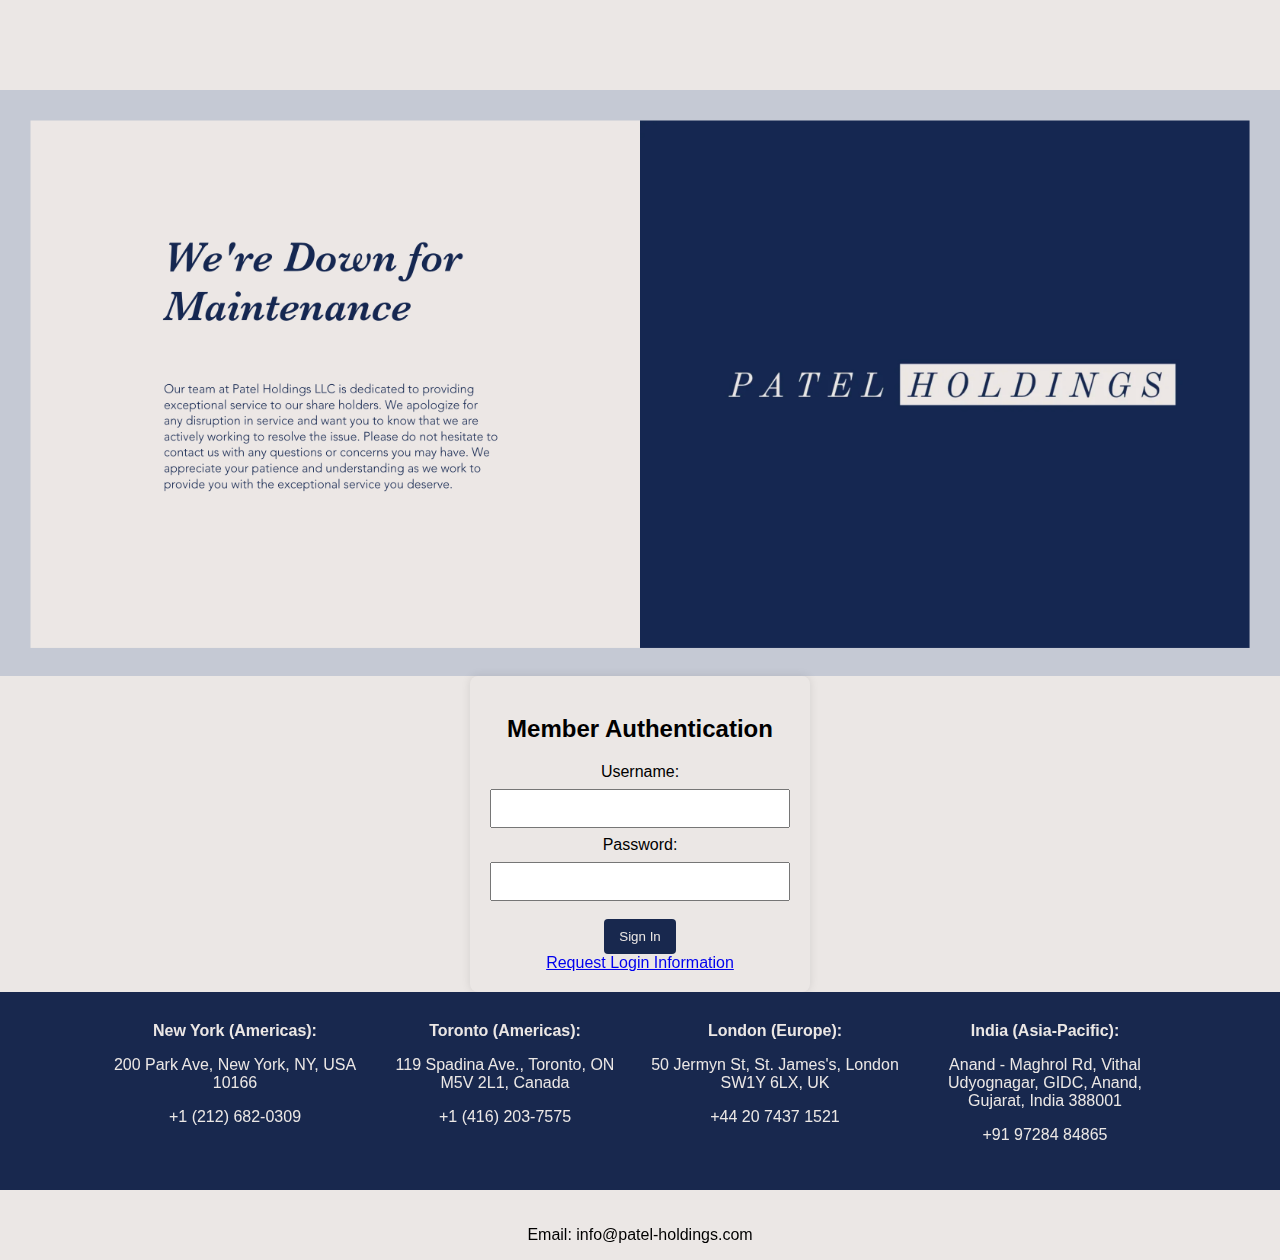
<file: index.html>
<!DOCTYPE html>
<html>
<head>
    <meta charset="UTF-8">
    <title>Patel Holdings LLC</title>
    <meta name="description" content="A private, multigenerational investment firm diversifying wealth across family funds, businesses, and global ventures.">
    <link rel="icon" type="image/x-icon" href="favicon.JPG">
    <meta name="viewport" content="width=device-width, initial-scale=1.0">
    
    <!-- Google tag (gtag.js) -->
    <script async src="https://www.googletagmanager.com/gtag/js?id=G-N3KFG5C1ZL"></script>
    <script>
      window.dataLayer = window.dataLayer || [];
      function gtag(){dataLayer.push(arguments);}
      gtag('js', new Date());
    
      gtag('config', 'G-N3KFG5C1ZL');
    </script>
    <style>
        body {
            margin: 0;
            padding: 0;
            font-family: Arial, sans-serif;
            background-color: #ebe7e5;
            display: flex;
            align-items: center;
            justify-content: center; 
            height: 100vh;
            flex-direction: column;
        }
        .image-container {
            background-color: #ebe7e5;
            text-align: center;
        }
        .responsive {
            width: 100%;
            height: auto;
            max-width: 100%
        }
        .container {
            background-color: #ebe7e5;
            padding: 20px;
            border-radius: 8px;
            box-shadow: 0 0 10px rgba(0, 0, 0, 0.1);
            width: 300px;
            text-align: center;
        }
        input {
            width: 100%;
            padding: 10px;
            margin: 8px 0;
            box-sizing: border-box;
        }
        button {
            background-color: #18284e;
            color: #ebe7e5;
            padding: 10px 15px;
            border: none;
            border-radius: 4px;
            cursor: pointer;
            margin-top: 10px; /* Add margin-top for spacing between buttons */
        }
        /* Styles for desktop */
        @media only screen and (min-width: 768px) {
            .image-container {
        padding-top: 450px; /* Adjust padding for desktop */
            }
            .mobile-image {
                display: none;
            }
            .desktop-image {
                display: block;
            }
        }
        /* Styles for mobile */
        @media only screen and (max-width: 767px) {
            .image-container {
        padding-top: 1070px; /* Adjust padding for mobile */
            }
            .desktop-image {
                display: none;
            }
            .mobile-image {
                display: block;
            }
        }
        /* Additional styles for the contact information */
        .contact-info-container {
            background-color: #18284e;
            color: #ebe7e5;
            text-align: center;
            padding: 20px;
            width: 100%;
            display: flex; /* Use flexbox for horizontal alignment */
            justify-content: center; /* Center align the items */
            flex-wrap: wrap; /* Allow items to wrap to the next line if needed */
        }
        .location-container {
            margin: 10px; /* Add margin between location containers */
            width: 250px; /* Set a fixed width for each location container */
        }
        /* Styles for address and phone number */
        .location {
            font-weight: bold;
            margin-bottom: 5px; /* Add margin below location name */
        }
        .email {
            margin-top: 20px; /* Add margin on top of email */
        }
    </style>
</head>
<body>
    <div class="image-container">
        <!-- Desktop Image -->
        <img src="landing-page.png" alt="Desktop Image" class="responsive desktop-image">
        <!-- Mobile Image -->
        <img src="landing-page-mobile.png" alt="Mobile Image" class="responsive mobile-image">
    </div>
    <script type="module">
        // Import the functions you need from the SDKs you need
        import { initializeApp } from "https://www.gstatic.com/firebasejs/10.8.0/firebase-app.js";
        import { getAnalytics } from "https://www.gstatic.com/firebasejs/10.8.0/firebase-analytics.js";
        // TODO: Add SDKs for Firebase products that you want to use
        // https://firebase.google.com/docs/web/setup#available-libraries
        import { getAuth } from "firebase/auth";
        
        // Your web app's Firebase configuration
        // For Firebase JS SDK v7.20.0 and later, measurementId is optional
        const firebaseConfig = {
        apiKey: "AIzaSyBKk0b2-Dr2IkiiSObJdxdKiNaHRCQMmzo",
        authDomain: "patel-holdings.firebaseapp.com",
        projectId: "patel-holdings",
        storageBucket: "patel-holdings.appspot.com",
        messagingSenderId: "703106012824",
        appId: "1:703106012824:web:9a51ca849e006fa41fa2ed",
        measurementId: "G-N3KFG5C1ZL"
        };
        
        // Initialize Firebase
        const app = initializeApp(firebaseConfig);
        const analytics = getAnalytics(app);
        
        const auth = getAuth(app);
    </script>
    <div class="container">
        <h2>Member Authentication</h2>
        <form action="https://bba.bloomberg.net/" method="post">
            <label for="username">Username:</label>
            <input type="text" id="username" name="username" required>
            <label for="password">Password:</label>
            <input type="password" id="password" name="password" required>
            <button type="submit">Sign In</button>
        </form>
        <!-- Sign Up button -->
        <a href="mailto:IT@patel-holdings.com?subject=Request%20-%20User%20Sign%20Up&body=%5BFirst%20Name%5D%5BLast%20Name%5D%20requesting%20login%20information%20for%20Patel-Holdings.com%20%26%20BBA.%20ID%20number%3A%20%5BEmployee%20ID%5D%2C%20Phone%20number%20%28for%2FA%29%20%5B%2Bx-xxx-xxx-xxxx%5D.%20RefID%3Ab00e44b3-6ea2-444f-a2c3-c084ea4c96cc" onclick="redirectIfGmail()">Request Login Information</a>
        <script>
        function redirectIfGmail() {
          if (window.location.href.indexOf("gmail.com") !== -1) {
            window.location.href = "https://mail.google.com/mail/u/0/?view=cm&fs=1&to=IT@patel-holdings.com&su=Request%20-%20User%20Sign%20Up&body=%5BFirst%20Name%5D%5BLast%20Name%5D%20requesting%20login%20information%20for%20Patel-Holdings.com%20%26%20BBA.%20ID%20number%3A%20%5BEmployee%20ID%5D%20C%2C%20Phone%20number%20%28for%2FA%29%20%5B%2Bx-xxx-xxx-xxxx%5D.%20RefID%3Ab00e44b3-6ea2-444f-a2c3-c084ea4c96cc";
          }
        }
        </script>
        
        </a>
    </div>
<!-- Contact information -->
    <div class="contact-info-container">
        <div class="location-container">
            <div class="location">New York (Americas):</div>
            <p>200 Park Ave, New York, NY, USA 10166</p>
            <p>+1 (212) 682-0309</p>
        </div>
        <div class="location-container">
            <div class="location">Toronto (Americas):</div>
            <p>119 Spadina Ave., Toronto, ON M5V 2L1, Canada</p>
            <p>+1 (416) 203-7575</p>
        </div>
        <div class="location-container">
            <div class="location">London (Europe):</div>
            <p>50 Jermyn St, St. James's, London SW1Y 6LX, UK</p>
            <p>+44 20 7437 1521</p>
        </div>
        <div class="location-container">
            <div class="location">India (Asia-Pacific):</div>
            <p>Anand - Maghrol Rd, Vithal Udyognagar, GIDC, Anand, Gujarat, India 388001</p>
            <p>+91 97284 84865</p>
        </div>
    </div>
    <!-- Email -->
    <div class="email">
        <p>Email: info@patel-holdings.com</p>
    </div>
    
<script type="module">
    import { getAuth, signInWithEmailAndPassword } from "firebase/auth";
    function signIn(event) {
        event.preventDefault(); // Prevent the default form submission
        var email = document.getElementById('username').value;
        var password = document.getElementById('password').value;
        const auth = getAuth();
        signInWithEmailAndPassword(auth, email, password)
            .then((userCredential) => {
                // Signed in 
                const user = userCredential.user;
                console.log('User signed in:', user);
                // Redirect to another page or perform other actions
                window.location.href = 'https://bba.bloomberg.net/';
            })
            .catch((error) => {
                // Handle errors
                const errorCode = error.code;
                const errorMessage = error.message;
                console.error('Sign-in error:', errorCode, errorMessage);
            });
    }
</script>
</body>
</html>
</file>
